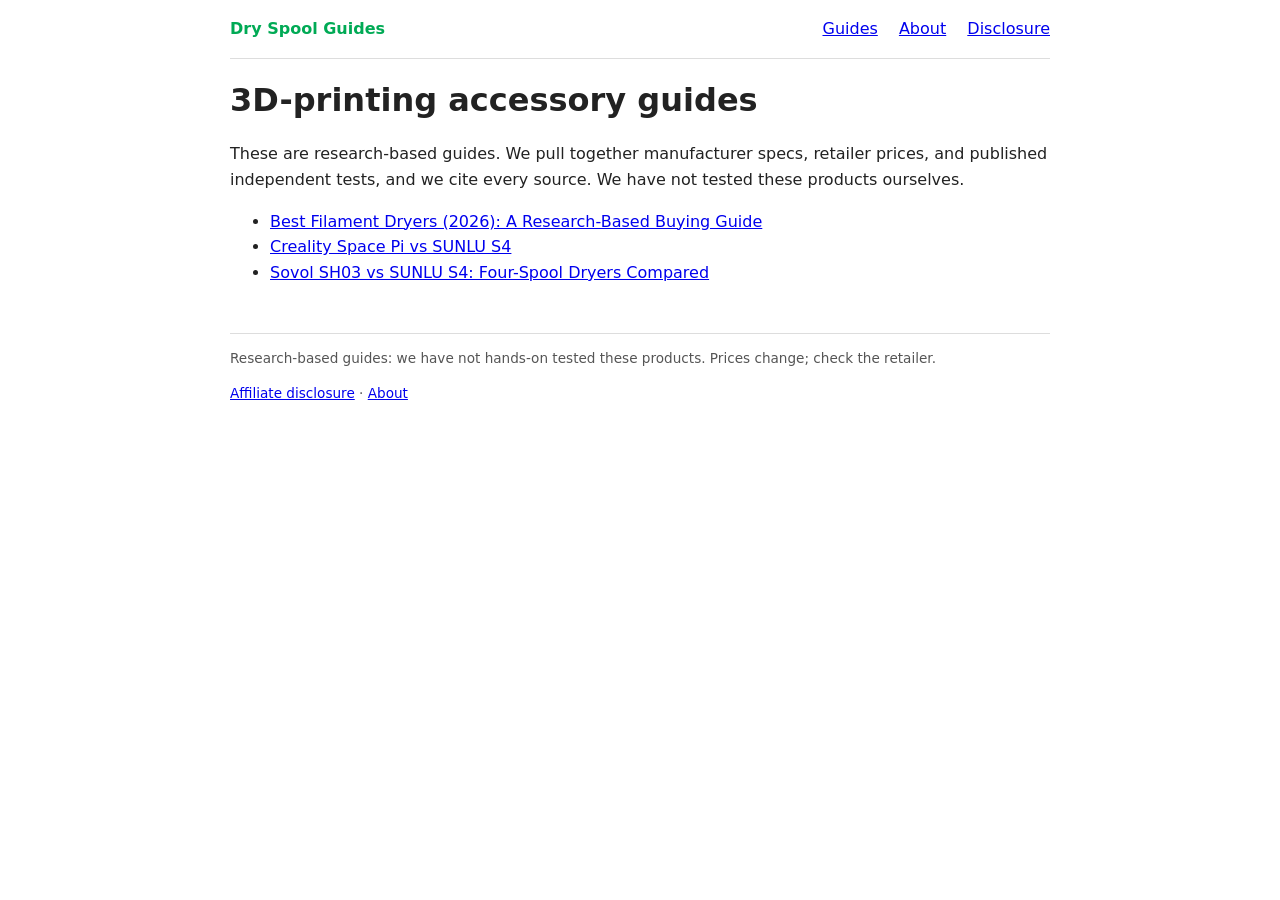
<file: index.html>
<!doctype html><html lang="en"><head><meta charset="utf-8">
<meta name="viewport" content="width=device-width, initial-scale=1">
<title>3D-Printing Accessory Buying Guides | Dry Spool Guides</title>
<meta name="description" content="Research-based buying guides and comparisons for 3D-printing accessories, starting with filament dryers.">
<link rel="canonical" href="https://joehawth.github.io/filament-dryer-guides/index.html">
<meta property="og:type" content="website"><meta property="og:title" content="3D-Printing Accessory Buying Guides">
<meta property="og:description" content="Research-based buying guides and comparisons for 3D-printing accessories, starting with filament dryers."><meta property="og:url" content="https://joehawth.github.io/filament-dryer-guides/index.html">
<meta name="twitter:card" content="summary">
<link rel="stylesheet" href="style.css"></head><body>
<header><a class="brand" href="index.html">Dry Spool Guides</a>
<nav><a href="index.html">Guides</a> <a href="about.html">About</a> <a href="disclosure.html">Disclosure</a></nav></header>
<main><h1>3D-printing accessory guides</h1>
<p>These are research-based guides. We pull together manufacturer specs, retailer prices, and published independent tests, and we cite every source. We have not tested these products ourselves.</p>
<ul>
<li><a href="posts/best-filament-dryers.html">Best Filament Dryers (2026): A Research-Based Buying Guide</a></li>
<li><a href="posts/creality-space-pi-vs-sunlu-s4.html">Creality Space Pi vs SUNLU S4</a></li>
<li><a href="posts/sovol-sh03-vs-sunlu-s4.html">Sovol SH03 vs SUNLU S4: Four-Spool Dryers Compared</a></li>
</ul>
</main>
<footer><p>Research-based guides: we have not hands-on tested these products. Prices change; check the retailer.</p>
<p><a href="disclosure.html">Affiliate disclosure</a> · <a href="about.html">About</a></p></footer>
</body></html>
</file>
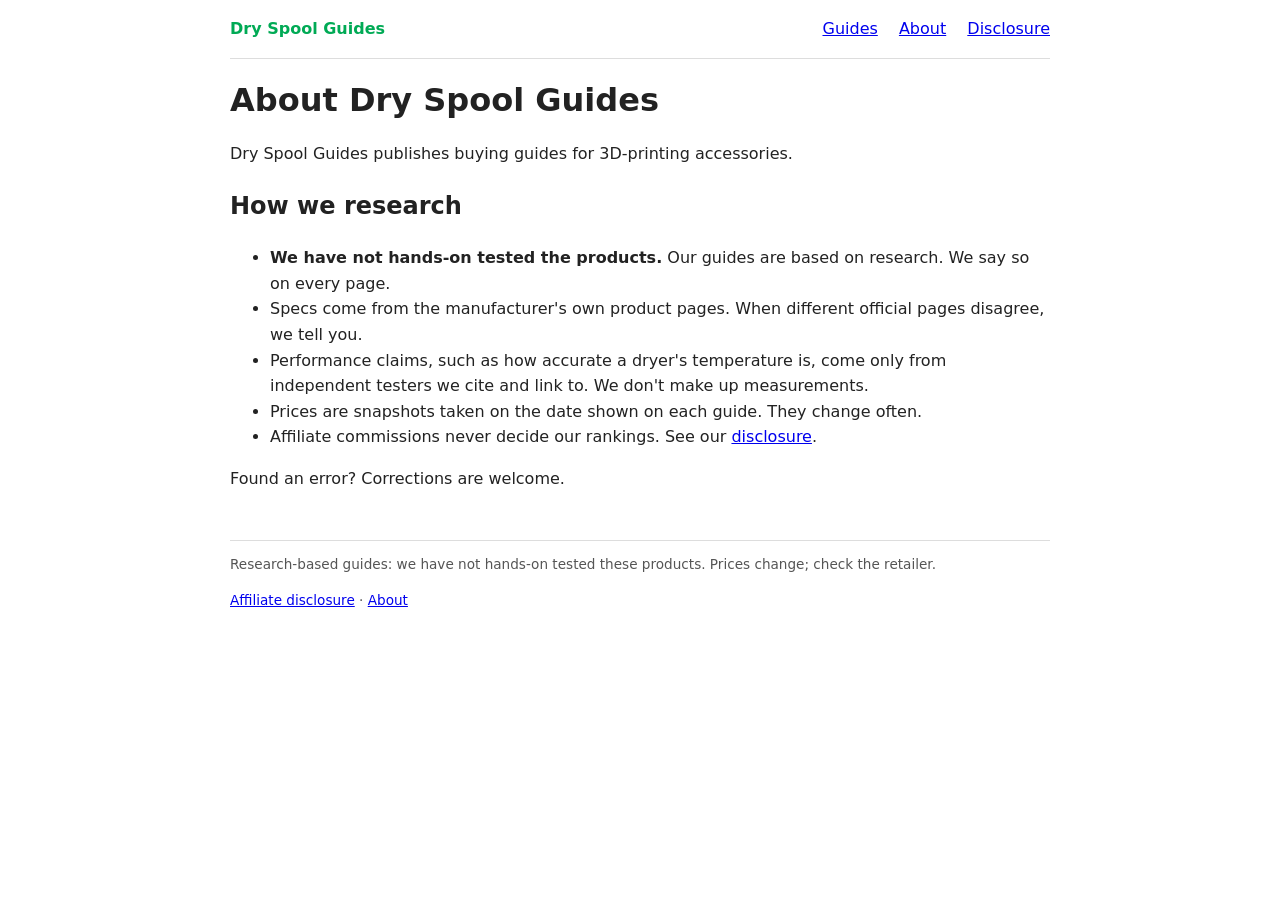
<file: about.html>
<!doctype html><html lang="en"><head><meta charset="utf-8">
<meta name="viewport" content="width=device-width, initial-scale=1">
<title>About | Dry Spool Guides</title>
<meta name="description" content="Who writes Dry Spool Guides and how our research-based buying guides are made.">
<link rel="canonical" href="https://joehawth.github.io/filament-dryer-guides/about.html">
<meta property="og:type" content="website"><meta property="og:title" content="About">
<meta property="og:description" content="Who writes Dry Spool Guides and how our research-based buying guides are made."><meta property="og:url" content="https://joehawth.github.io/filament-dryer-guides/about.html">
<meta name="twitter:card" content="summary">
<link rel="stylesheet" href="style.css"></head><body>
<header><a class="brand" href="index.html">Dry Spool Guides</a>
<nav><a href="index.html">Guides</a> <a href="about.html">About</a> <a href="disclosure.html">Disclosure</a></nav></header>
<main><h1>About Dry Spool Guides</h1>
<p>Dry Spool Guides publishes buying guides for 3D-printing accessories.</p>
<h2>How we research</h2>
<ul>
<li><strong>We have not hands-on tested the products.</strong> Our guides are based on research. We say so on every page.</li>
<li>Specs come from the manufacturer's own product pages. When different official pages disagree, we tell you.</li>
<li>Performance claims, such as how accurate a dryer's temperature is, come only from independent testers we cite and link to. We don't make up measurements.</li>
<li>Prices are snapshots taken on the date shown on each guide. They change often.</li>
<li>Affiliate commissions never decide our rankings. See our <a href="disclosure.html">disclosure</a>.</li>
</ul>
<p>Found an error? Corrections are welcome. <!-- TODO: add contact email before publishing --></p>
</main>
<footer><p>Research-based guides: we have not hands-on tested these products. Prices change; check the retailer.</p>
<p><a href="disclosure.html">Affiliate disclosure</a> · <a href="about.html">About</a></p></footer>
</body></html>
</file>
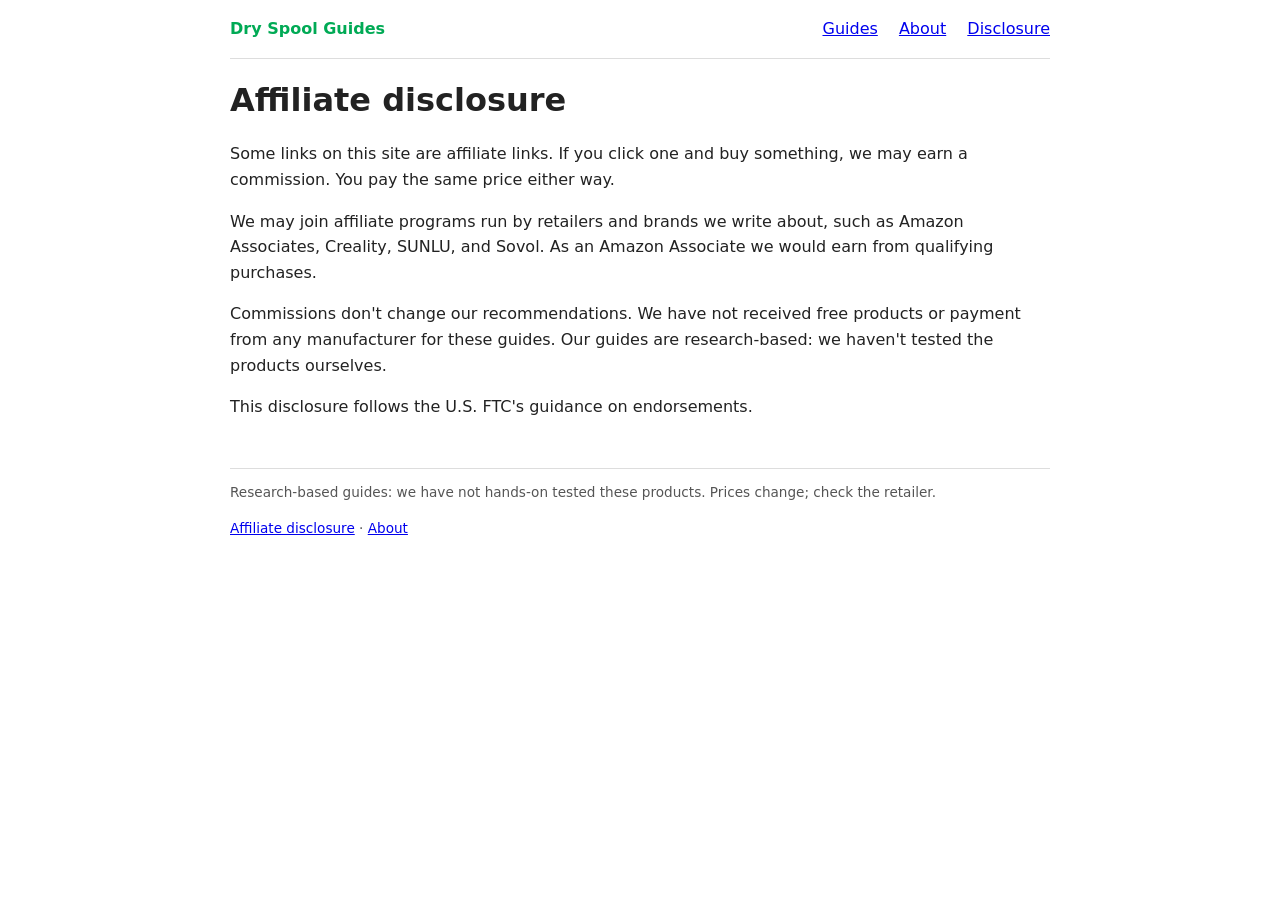
<file: disclosure.html>
<!doctype html><html lang="en"><head><meta charset="utf-8">
<meta name="viewport" content="width=device-width, initial-scale=1">
<title>Affiliate Disclosure | Dry Spool Guides</title>
<meta name="description" content="How Dry Spool Guides earns money through affiliate links.">
<link rel="canonical" href="https://joehawth.github.io/filament-dryer-guides/disclosure.html">
<meta property="og:type" content="website"><meta property="og:title" content="Affiliate Disclosure">
<meta property="og:description" content="How Dry Spool Guides earns money through affiliate links."><meta property="og:url" content="https://joehawth.github.io/filament-dryer-guides/disclosure.html">
<meta name="twitter:card" content="summary">
<link rel="stylesheet" href="style.css"></head><body>
<header><a class="brand" href="index.html">Dry Spool Guides</a>
<nav><a href="index.html">Guides</a> <a href="about.html">About</a> <a href="disclosure.html">Disclosure</a></nav></header>
<main><h1>Affiliate disclosure</h1>
<p>Some links on this site are affiliate links. If you click one and buy something, we may earn a commission. You pay the same price either way.</p>
<p>We may join affiliate programs run by retailers and brands we write about, such as Amazon Associates, Creality, SUNLU, and Sovol. As an Amazon Associate we would earn from qualifying purchases. <!-- TODO: list only the programs actually joined at publish time --></p>
<p>Commissions don't change our recommendations. We have not received free products or payment from any manufacturer for these guides. Our guides are research-based: we haven't tested the products ourselves.</p>
<p>This disclosure follows the U.S. FTC's guidance on endorsements.</p>
</main>
<footer><p>Research-based guides: we have not hands-on tested these products. Prices change; check the retailer.</p>
<p><a href="disclosure.html">Affiliate disclosure</a> · <a href="about.html">About</a></p></footer>
</body></html>
</file>
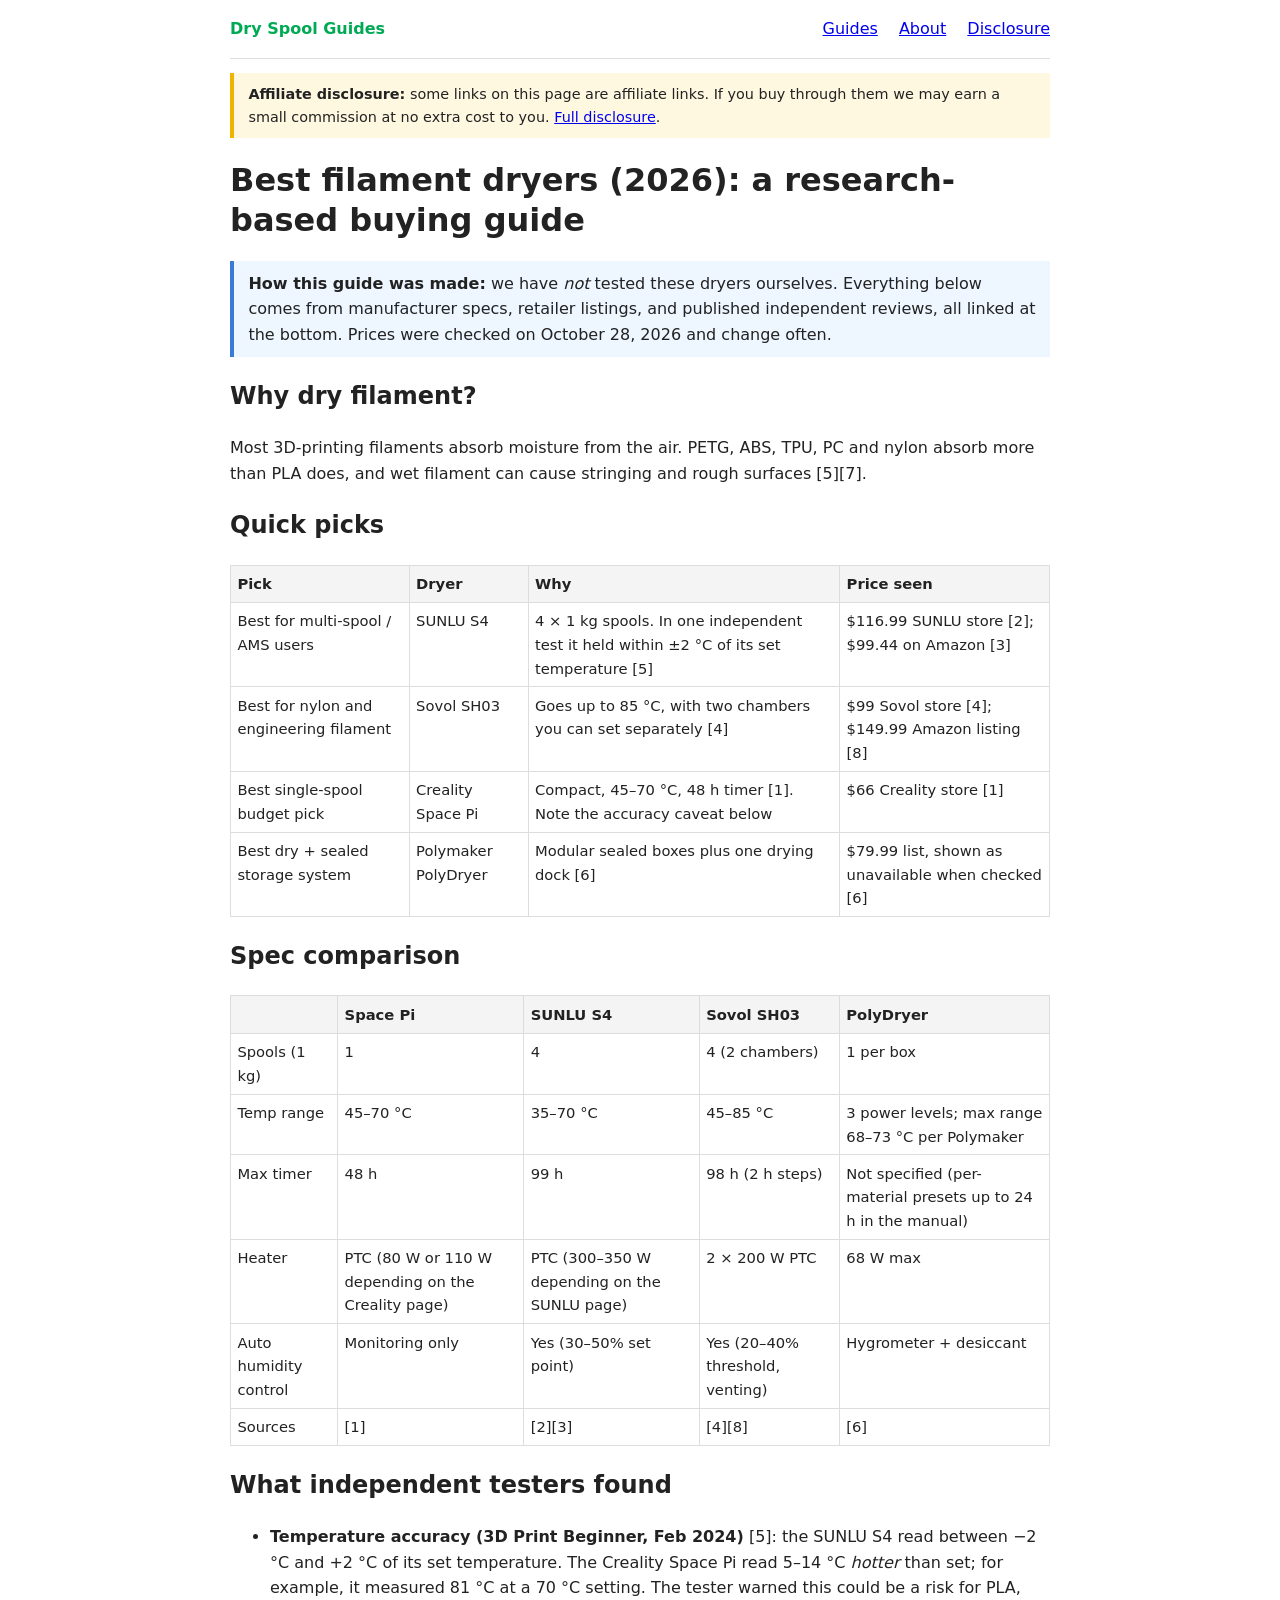
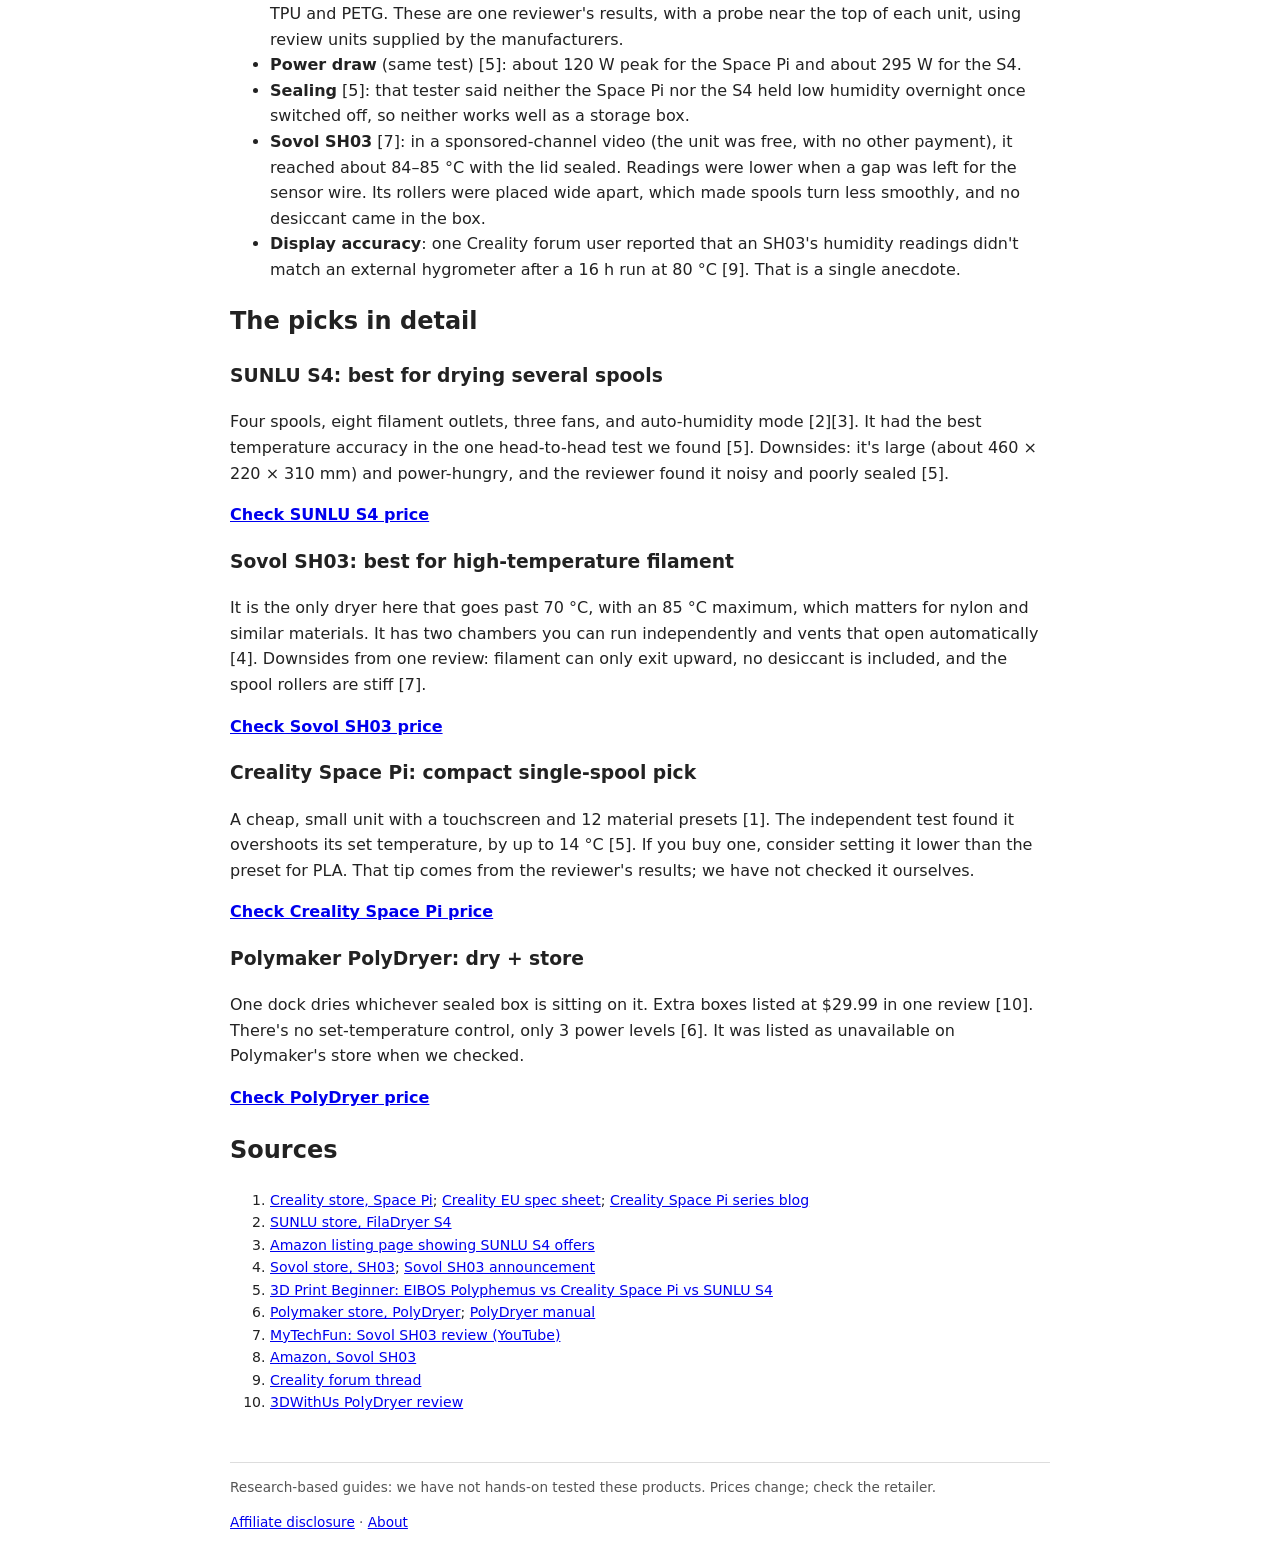
<file: posts/best-filament-dryers.html>
<!doctype html><html lang="en"><head><meta charset="utf-8">
<meta name="viewport" content="width=device-width, initial-scale=1">
<title>Best Filament Dryers (2026): A Research-Based Buying Guide | Dry Spool Guides</title>
<meta name="description" content="Creality Space Pi, SUNLU S4, Sovol SH03 and Polymaker PolyDryer compared on specs, price and independent temperature tests. Research-based, with sources.">
<link rel="canonical" href="https://joehawth.github.io/filament-dryer-guides/posts/best-filament-dryers.html">
<meta property="og:type" content="article"><meta property="og:title" content="Best Filament Dryers (2026): A Research-Based Buying Guide">
<meta property="og:description" content="Creality Space Pi, SUNLU S4, Sovol SH03 and Polymaker PolyDryer compared on specs, price and independent temperature tests. Research-based, with sources."><meta property="og:url" content="https://joehawth.github.io/filament-dryer-guides/posts/best-filament-dryers.html">
<meta name="twitter:card" content="summary">
<link rel="stylesheet" href="../style.css"></head><body>
<header><a class="brand" href="../index.html">Dry Spool Guides</a>
<nav><a href="../index.html">Guides</a> <a href="../about.html">About</a> <a href="../disclosure.html">Disclosure</a></nav></header>
<main><p class="disclosure"><strong>Affiliate disclosure:</strong> some links on this page are affiliate links. If you buy through them we may earn a small commission at no extra cost to you. <a href="../disclosure.html">Full disclosure</a>.</p><h1>Best filament dryers (2026): a research-based buying guide</h1>
<p class="note"><strong>How this guide was made:</strong> we have <em>not</em> tested these dryers ourselves. Everything below comes from manufacturer specs, retailer listings, and published independent reviews, all linked at the bottom. Prices were checked on October 28, 2026 and change often.</p>

<h2>Why dry filament?</h2>
<p>Most 3D-printing filaments absorb moisture from the air. PETG, ABS, TPU, PC and nylon absorb more than PLA does, and wet filament can cause stringing and rough surfaces [5][7].</p>

<h2>Quick picks</h2>
<div class="table-wrap"><table>
<tr><th>Pick</th><th>Dryer</th><th>Why</th><th>Price seen</th></tr>
<tr><td>Best for multi-spool / AMS users</td><td>SUNLU S4</td><td>4 × 1 kg spools. In one independent test it held within ±2 °C of its set temperature [5]</td><td>$116.99 SUNLU store [2]; $99.44 on Amazon [3]</td></tr>
<tr><td>Best for nylon and engineering filament</td><td>Sovol SH03</td><td>Goes up to 85 °C, with two chambers you can set separately [4]</td><td>$99 Sovol store [4]; $149.99 Amazon listing [8]</td></tr>
<tr><td>Best single-spool budget pick</td><td>Creality Space Pi</td><td>Compact, 45–70 °C, 48 h timer [1]. Note the accuracy caveat below</td><td>$66 Creality store [1]</td></tr>
<tr><td>Best dry + sealed storage system</td><td>Polymaker PolyDryer</td><td>Modular sealed boxes plus one drying dock [6]</td><td>$79.99 list, shown as unavailable when checked [6]</td></tr>
</table></div>

<h2>Spec comparison</h2>
<div class="table-wrap"><table>
<tr><th></th><th>Space Pi</th><th>SUNLU S4</th><th>Sovol SH03</th><th>PolyDryer</th></tr>
<tr><td>Spools (1 kg)</td><td>1</td><td>4</td><td>4 (2 chambers)</td><td>1 per box</td></tr>
<tr><td>Temp range</td><td>45–70 °C</td><td>35–70 °C</td><td>45–85 °C</td><td>3 power levels; max range 68–73 °C per Polymaker</td></tr>
<tr><td>Max timer</td><td>48 h</td><td>99 h</td><td>98 h (2 h steps)</td><td>Not specified (per-material presets up to 24 h in the manual)</td></tr>
<tr><td>Heater</td><td>PTC (80 W or 110 W depending on the Creality page)</td><td>PTC (300–350 W depending on the SUNLU page)</td><td>2 × 200 W PTC</td><td>68 W max</td></tr>
<tr><td>Auto humidity control</td><td>Monitoring only</td><td>Yes (30–50% set point)</td><td>Yes (20–40% threshold, venting)</td><td>Hygrometer + desiccant</td></tr>
<tr><td>Sources</td><td>[1]</td><td>[2][3]</td><td>[4][8]</td><td>[6]</td></tr>
</table></div>

<h2>What independent testers found</h2>
<ul>
<li><strong>Temperature accuracy (3D Print Beginner, Feb 2024)</strong> [5]: the SUNLU S4 read between −2 °C and +2 °C of its set temperature. The Creality Space Pi read 5–14 °C <em>hotter</em> than set; for example, it measured 81 °C at a 70 °C setting. The tester warned this could be a risk for PLA, TPU and PETG. These are one reviewer's results, with a probe near the top of each unit, using review units supplied by the manufacturers.</li>
<li><strong>Power draw</strong> (same test) [5]: about 120 W peak for the Space Pi and about 295 W for the S4.</li>
<li><strong>Sealing</strong> [5]: that tester said neither the Space Pi nor the S4 held low humidity overnight once switched off, so neither works well as a storage box.</li>
<li><strong>Sovol SH03</strong> [7]: in a sponsored-channel video (the unit was free, with no other payment), it reached about 84–85 °C with the lid sealed. Readings were lower when a gap was left for the sensor wire. Its rollers were placed wide apart, which made spools turn less smoothly, and no desiccant came in the box.</li>
<li><strong>Display accuracy</strong>: one Creality forum user reported that an SH03's humidity readings didn't match an external hygrometer after a 16 h run at 80 °C [9]. That is a single anecdote.</li>
</ul>

<h2>The picks in detail</h2>
<h3>SUNLU S4: best for drying several spools</h3>
<p>Four spools, eight filament outlets, three fans, and auto-humidity mode [2][3]. It had the best temperature accuracy in the one head-to-head test we found [5]. Downsides: it's large (about 460 × 220 × 310 mm) and power-hungry, and the reviewer found it noisy and poorly sealed [5].</p>
<p><a href="#AFFILIATE-sunlu-s4" rel="sponsored nofollow" data-affiliate="sunlu-s4">Check SUNLU S4 price</a></p>
<h3>Sovol SH03: best for high-temperature filament</h3>
<p>It is the only dryer here that goes past 70 °C, with an 85 °C maximum, which matters for nylon and similar materials. It has two chambers you can run independently and vents that open automatically [4]. Downsides from one review: filament can only exit upward, no desiccant is included, and the spool rollers are stiff [7].</p>
<p><a href="#AFFILIATE-sovol-sh03" rel="sponsored nofollow" data-affiliate="sovol-sh03">Check Sovol SH03 price</a></p>
<h3>Creality Space Pi: compact single-spool pick</h3>
<p>A cheap, small unit with a touchscreen and 12 material presets [1]. The independent test found it overshoots its set temperature, by up to 14 °C [5]. If you buy one, consider setting it lower than the preset for PLA. That tip comes from the reviewer's results; we have not checked it ourselves.</p>
<p><a href="#AFFILIATE-creality-space-pi" rel="sponsored nofollow" data-affiliate="creality-space-pi">Check Creality Space Pi price</a></p>
<h3>Polymaker PolyDryer: dry + store</h3>
<p>One dock dries whichever sealed box is sitting on it. Extra boxes listed at $29.99 in one review [10]. There's no set-temperature control, only 3 power levels [6]. It was listed as unavailable on Polymaker's store when we checked.</p>
<p><a href="#AFFILIATE-polymaker-polydryer" rel="sponsored nofollow" data-affiliate="polymaker-polydryer">Check PolyDryer price</a></p>

<h2>Sources</h2>
<ol class="sources">
<li><a href="https://store.creality.com/products/creality-space-pi-filament-dryer">Creality store, Space Pi</a>; <a href="https://www.creality.shop/products/creality-space-pi-filament-dryer">Creality EU spec sheet</a>; <a href="https://www.creality3dofficial.com/blogs/news/creality-space-pi-filament-dryer-box-series">Creality Space Pi series blog</a></li>
<li><a href="https://store.sunlu.com/products/sunlu-filadryer-s4">SUNLU store, FilaDryer S4</a></li>
<li><a href="https://www.amazon.com/clp/B0FND7RQJV">Amazon listing page showing SUNLU S4 offers</a></li>
<li><a href="https://www.sovol3d.com/products/sovol-sh03-filament-dryer">Sovol store, SH03</a>; <a href="https://sovol.eu/blogs/new/introducing-the-sovol-sh03-high-temperature-dual-chamber-filament-dryer">Sovol SH03 announcement</a></li>
<li><a href="https://3dprintbeginner.com/best-ptc-filament-drier-in-2024/">3D Print Beginner: EIBOS Polyphemus vs Creality Space Pi vs SUNLU S4</a></li>
<li><a href="https://shop.polymaker.com/products/filament-dryer">Polymaker store, PolyDryer</a>; <a href="https://polymaker.com/wp-content/uploads/PolyDryer-User-Manual-1117_20240516.pdf">PolyDryer manual</a></li>
<li><a href="https://www.youtube.com/watch?v=BWUadUOGP4Y">MyTechFun: Sovol SH03 review (YouTube)</a></li>
<li><a href="https://www.amazon.com/Sovol-Filament-Dehumiditification-Independent-Chambers/dp/B0FND7RQJV">Amazon, Sovol SH03</a></li>
<li><a href="https://forum.creality.com/t/creality-spacepi-x4-review/38919">Creality forum thread</a></li>
<li><a href="https://3dwithus.com/polymaker-polydryer-review-filament-dryer-and-storage">3DWithUs PolyDryer review</a></li>
</ol>
</main>
<footer><p>Research-based guides: we have not hands-on tested these products. Prices change; check the retailer.</p>
<p><a href="../disclosure.html">Affiliate disclosure</a> · <a href="../about.html">About</a></p></footer>
</body></html>
</file>
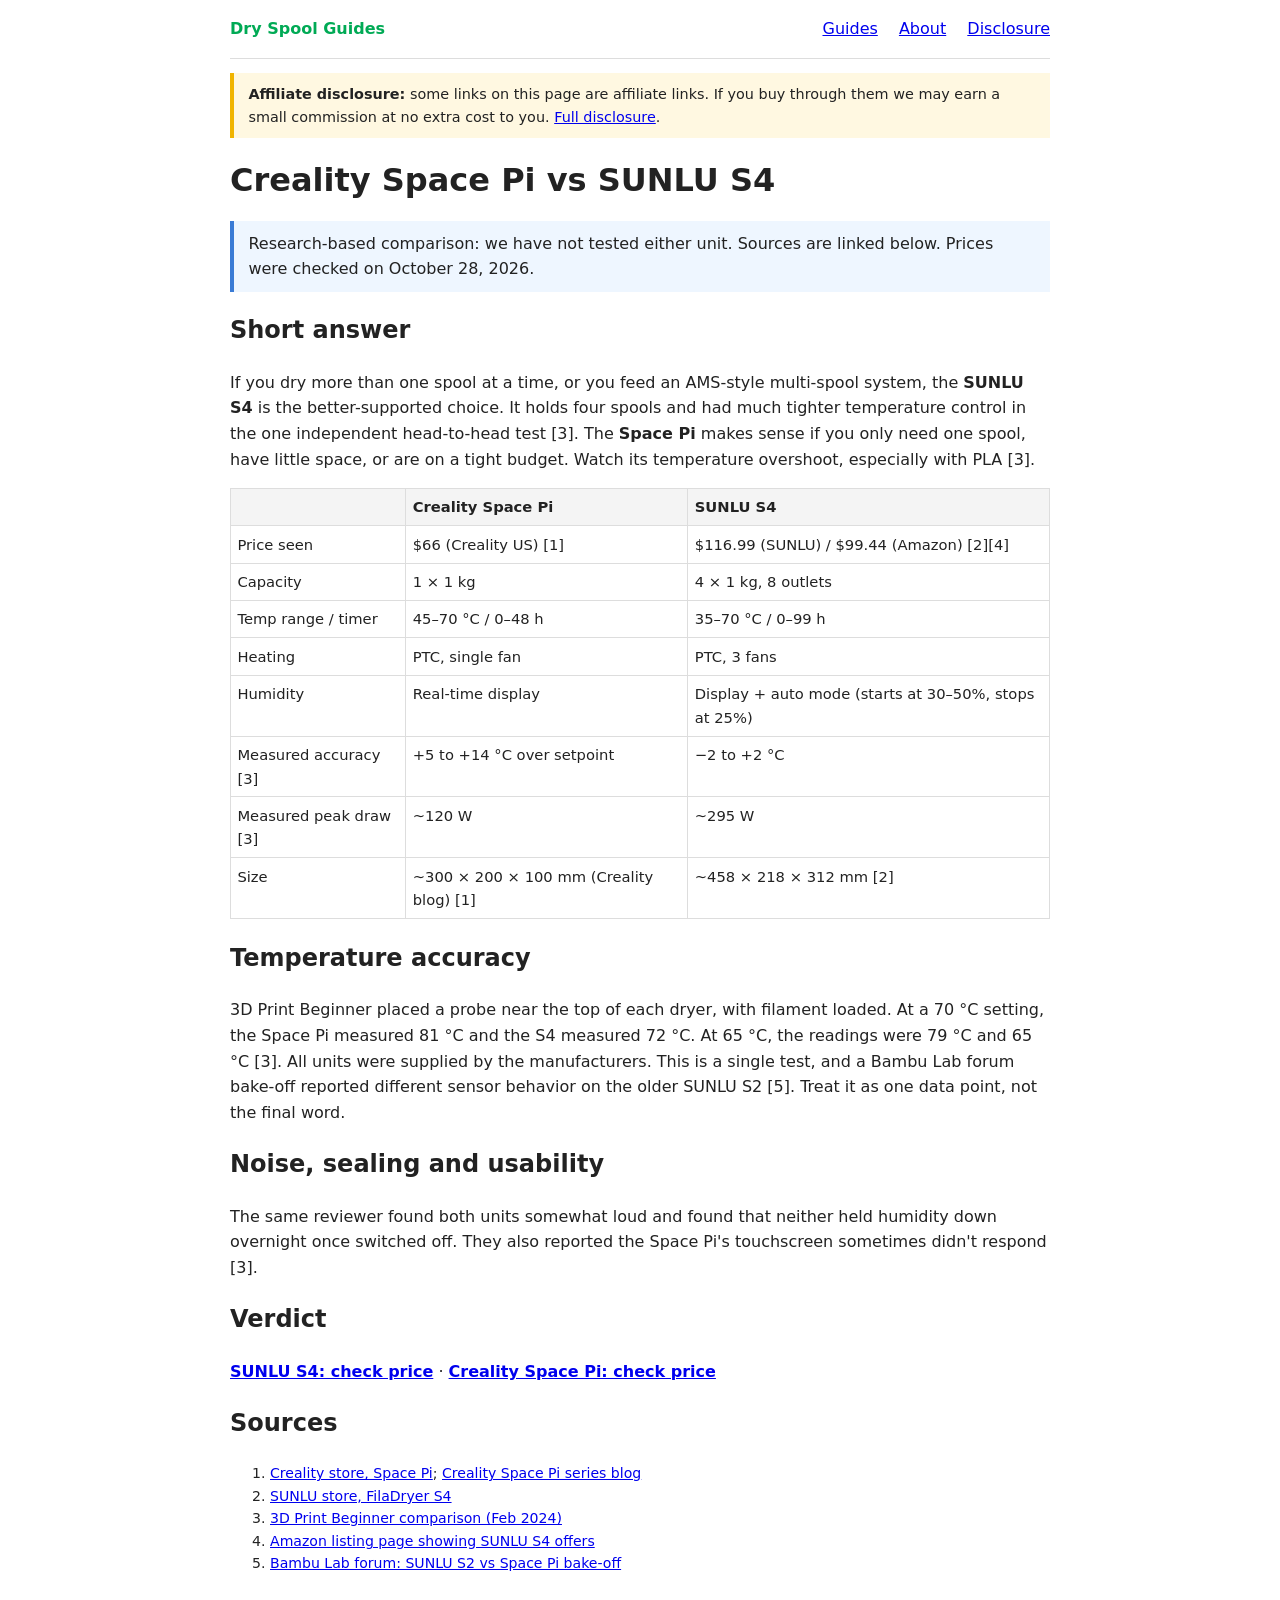
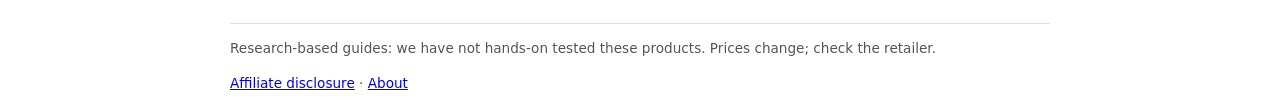
<file: posts/creality-space-pi-vs-sunlu-s4.html>
<!doctype html><html lang="en"><head><meta charset="utf-8">
<meta name="viewport" content="width=device-width, initial-scale=1">
<title>Creality Space Pi vs SUNLU S4: Which Filament Dryer? | Dry Spool Guides</title>
<meta name="description" content="Single-spool Creality Space Pi vs four-spool SUNLU S4, compared on specs, price and independent temperature-accuracy tests. Research-based.">
<link rel="canonical" href="https://joehawth.github.io/filament-dryer-guides/posts/creality-space-pi-vs-sunlu-s4.html">
<meta property="og:type" content="article"><meta property="og:title" content="Creality Space Pi vs SUNLU S4: Which Filament Dryer?">
<meta property="og:description" content="Single-spool Creality Space Pi vs four-spool SUNLU S4, compared on specs, price and independent temperature-accuracy tests. Research-based."><meta property="og:url" content="https://joehawth.github.io/filament-dryer-guides/posts/creality-space-pi-vs-sunlu-s4.html">
<meta name="twitter:card" content="summary">
<link rel="stylesheet" href="../style.css"></head><body>
<header><a class="brand" href="../index.html">Dry Spool Guides</a>
<nav><a href="../index.html">Guides</a> <a href="../about.html">About</a> <a href="../disclosure.html">Disclosure</a></nav></header>
<main><p class="disclosure"><strong>Affiliate disclosure:</strong> some links on this page are affiliate links. If you buy through them we may earn a small commission at no extra cost to you. <a href="../disclosure.html">Full disclosure</a>.</p><h1>Creality Space Pi vs SUNLU S4</h1>
<p class="note">Research-based comparison: we have not tested either unit. Sources are linked below. Prices were checked on October 28, 2026.</p>
<h2>Short answer</h2>
<p>If you dry more than one spool at a time, or you feed an AMS-style multi-spool system, the <strong>SUNLU S4</strong> is the better-supported choice. It holds four spools and had much tighter temperature control in the one independent head-to-head test [3]. The <strong>Space Pi</strong> makes sense if you only need one spool, have little space, or are on a tight budget. Watch its temperature overshoot, especially with PLA [3].</p>
<div class="table-wrap"><table>
<tr><th></th><th>Creality Space Pi</th><th>SUNLU S4</th></tr>
<tr><td>Price seen</td><td>$66 (Creality US) [1]</td><td>$116.99 (SUNLU) / $99.44 (Amazon) [2][4]</td></tr>
<tr><td>Capacity</td><td>1 × 1 kg</td><td>4 × 1 kg, 8 outlets</td></tr>
<tr><td>Temp range / timer</td><td>45–70 °C / 0–48 h</td><td>35–70 °C / 0–99 h</td></tr>
<tr><td>Heating</td><td>PTC, single fan</td><td>PTC, 3 fans</td></tr>
<tr><td>Humidity</td><td>Real-time display</td><td>Display + auto mode (starts at 30–50%, stops at 25%)</td></tr>
<tr><td>Measured accuracy [3]</td><td>+5 to +14 °C over setpoint</td><td>−2 to +2 °C</td></tr>
<tr><td>Measured peak draw [3]</td><td>~120 W</td><td>~295 W</td></tr>
<tr><td>Size</td><td>~300 × 200 × 100 mm (Creality blog) [1]</td><td>~458 × 218 × 312 mm [2]</td></tr>
</table></div>
<h2>Temperature accuracy</h2>
<p>3D Print Beginner placed a probe near the top of each dryer, with filament loaded. At a 70 °C setting, the Space Pi measured 81 °C and the S4 measured 72 °C. At 65 °C, the readings were 79 °C and 65 °C [3]. All units were supplied by the manufacturers. This is a single test, and a Bambu Lab forum bake-off reported different sensor behavior on the older SUNLU S2 [5]. Treat it as one data point, not the final word.</p>
<h2>Noise, sealing and usability</h2>
<p>The same reviewer found both units somewhat loud and found that neither held humidity down overnight once switched off. They also reported the Space Pi's touchscreen sometimes didn't respond [3].</p>
<h2>Verdict</h2>
<p><a href="#AFFILIATE-sunlu-s4" rel="sponsored nofollow" data-affiliate="sunlu-s4">SUNLU S4: check price</a> · <a href="#AFFILIATE-creality-space-pi" rel="sponsored nofollow" data-affiliate="creality-space-pi">Creality Space Pi: check price</a></p>
<h2>Sources</h2>
<ol class="sources">
<li><a href="https://store.creality.com/products/creality-space-pi-filament-dryer">Creality store, Space Pi</a>; <a href="https://www.creality3dofficial.com/blogs/news/creality-space-pi-filament-dryer-box-series">Creality Space Pi series blog</a></li>
<li><a href="https://store.sunlu.com/products/sunlu-filadryer-s4">SUNLU store, FilaDryer S4</a></li>
<li><a href="https://3dprintbeginner.com/best-ptc-filament-drier-in-2024/">3D Print Beginner comparison (Feb 2024)</a></li>
<li><a href="https://www.amazon.com/clp/B0FND7RQJV">Amazon listing page showing SUNLU S4 offers</a></li>
<li><a href="https://forum.bambulab.com/t/sunlu-s2-vs-creality-space-pi-bake-off-review/67986">Bambu Lab forum: SUNLU S2 vs Space Pi bake-off</a></li>
</ol>
</main>
<footer><p>Research-based guides: we have not hands-on tested these products. Prices change; check the retailer.</p>
<p><a href="../disclosure.html">Affiliate disclosure</a> · <a href="../about.html">About</a></p></footer>
</body></html>
</file>
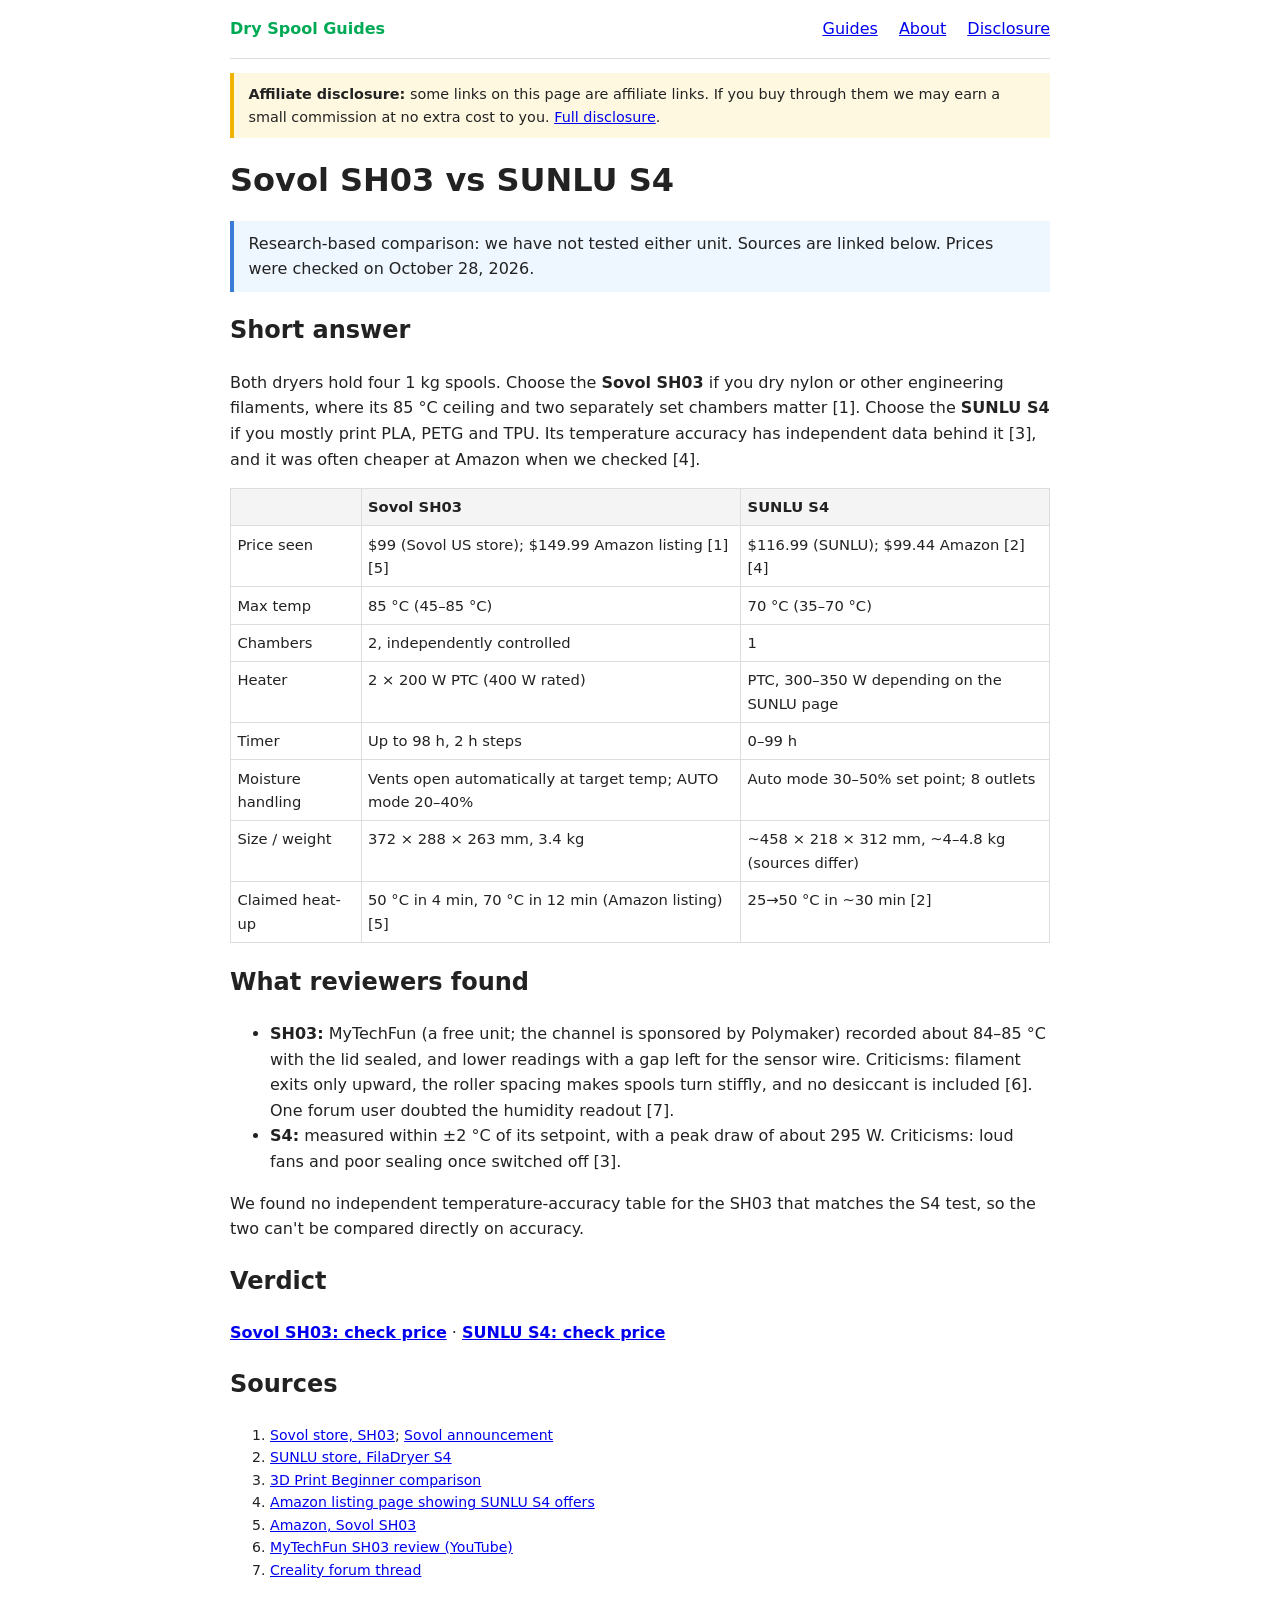
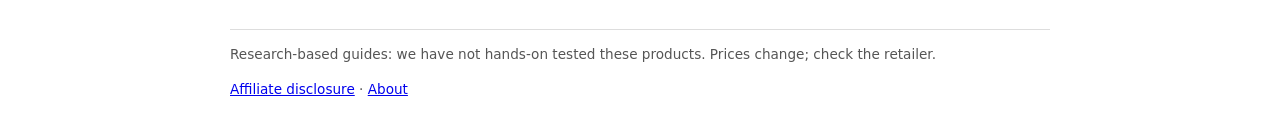
<file: posts/sovol-sh03-vs-sunlu-s4.html>
<!doctype html><html lang="en"><head><meta charset="utf-8">
<meta name="viewport" content="width=device-width, initial-scale=1">
<title>Sovol SH03 vs SUNLU S4: Four-Spool Filament Dryers Compared | Dry Spool Guides</title>
<meta name="description" content="Sovol SH03 (85 °C, dual chamber) vs SUNLU S4 (70 °C, triple fan): specs, prices and what independent reviews found. Research-based.">
<link rel="canonical" href="https://joehawth.github.io/filament-dryer-guides/posts/sovol-sh03-vs-sunlu-s4.html">
<meta property="og:type" content="article"><meta property="og:title" content="Sovol SH03 vs SUNLU S4: Four-Spool Filament Dryers Compared">
<meta property="og:description" content="Sovol SH03 (85 °C, dual chamber) vs SUNLU S4 (70 °C, triple fan): specs, prices and what independent reviews found. Research-based."><meta property="og:url" content="https://joehawth.github.io/filament-dryer-guides/posts/sovol-sh03-vs-sunlu-s4.html">
<meta name="twitter:card" content="summary">
<link rel="stylesheet" href="../style.css"></head><body>
<header><a class="brand" href="../index.html">Dry Spool Guides</a>
<nav><a href="../index.html">Guides</a> <a href="../about.html">About</a> <a href="../disclosure.html">Disclosure</a></nav></header>
<main><p class="disclosure"><strong>Affiliate disclosure:</strong> some links on this page are affiliate links. If you buy through them we may earn a small commission at no extra cost to you. <a href="../disclosure.html">Full disclosure</a>.</p><h1>Sovol SH03 vs SUNLU S4</h1>
<p class="note">Research-based comparison: we have not tested either unit. Sources are linked below. Prices were checked on October 28, 2026.</p>
<h2>Short answer</h2>
<p>Both dryers hold four 1 kg spools. Choose the <strong>Sovol SH03</strong> if you dry nylon or other engineering filaments, where its 85 °C ceiling and two separately set chambers matter [1]. Choose the <strong>SUNLU S4</strong> if you mostly print PLA, PETG and TPU. Its temperature accuracy has independent data behind it [3], and it was often cheaper at Amazon when we checked [4].</p>
<div class="table-wrap"><table>
<tr><th></th><th>Sovol SH03</th><th>SUNLU S4</th></tr>
<tr><td>Price seen</td><td>$99 (Sovol US store); $149.99 Amazon listing [1][5]</td><td>$116.99 (SUNLU); $99.44 Amazon [2][4]</td></tr>
<tr><td>Max temp</td><td>85 °C (45–85 °C)</td><td>70 °C (35–70 °C)</td></tr>
<tr><td>Chambers</td><td>2, independently controlled</td><td>1</td></tr>
<tr><td>Heater</td><td>2 × 200 W PTC (400 W rated)</td><td>PTC, 300–350 W depending on the SUNLU page</td></tr>
<tr><td>Timer</td><td>Up to 98 h, 2 h steps</td><td>0–99 h</td></tr>
<tr><td>Moisture handling</td><td>Vents open automatically at target temp; AUTO mode 20–40%</td><td>Auto mode 30–50% set point; 8 outlets</td></tr>
<tr><td>Size / weight</td><td>372 × 288 × 263 mm, 3.4 kg</td><td>~458 × 218 × 312 mm, ~4–4.8 kg (sources differ)</td></tr>
<tr><td>Claimed heat-up</td><td>50 °C in 4 min, 70 °C in 12 min (Amazon listing) [5]</td><td>25→50 °C in ~30 min [2]</td></tr>
</table></div>
<h2>What reviewers found</h2>
<ul>
<li><strong>SH03:</strong> MyTechFun (a free unit; the channel is sponsored by Polymaker) recorded about 84–85 °C with the lid sealed, and lower readings with a gap left for the sensor wire. Criticisms: filament exits only upward, the roller spacing makes spools turn stiffly, and no desiccant is included [6]. One forum user doubted the humidity readout [7].</li>
<li><strong>S4:</strong> measured within ±2 °C of its setpoint, with a peak draw of about 295 W. Criticisms: loud fans and poor sealing once switched off [3].</li>
</ul>
<p>We found no independent temperature-accuracy table for the SH03 that matches the S4 test, so the two can't be compared directly on accuracy.</p>
<h2>Verdict</h2>
<p><a href="#AFFILIATE-sovol-sh03" rel="sponsored nofollow" data-affiliate="sovol-sh03">Sovol SH03: check price</a> · <a href="#AFFILIATE-sunlu-s4" rel="sponsored nofollow" data-affiliate="sunlu-s4">SUNLU S4: check price</a></p>
<h2>Sources</h2>
<ol class="sources">
<li><a href="https://www.sovol3d.com/products/sovol-sh03-filament-dryer">Sovol store, SH03</a>; <a href="https://sovol.eu/blogs/new/introducing-the-sovol-sh03-high-temperature-dual-chamber-filament-dryer">Sovol announcement</a></li>
<li><a href="https://store.sunlu.com/products/sunlu-filadryer-s4">SUNLU store, FilaDryer S4</a></li>
<li><a href="https://3dprintbeginner.com/best-ptc-filament-drier-in-2024/">3D Print Beginner comparison</a></li>
<li><a href="https://www.amazon.com/clp/B0FND7RQJV">Amazon listing page showing SUNLU S4 offers</a></li>
<li><a href="https://www.amazon.com/Sovol-Filament-Dehumiditification-Independent-Chambers/dp/B0FND7RQJV">Amazon, Sovol SH03</a></li>
<li><a href="https://www.youtube.com/watch?v=BWUadUOGP4Y">MyTechFun SH03 review (YouTube)</a></li>
<li><a href="https://forum.creality.com/t/creality-spacepi-x4-review/38919">Creality forum thread</a></li>
</ol>
</main>
<footer><p>Research-based guides: we have not hands-on tested these products. Prices change; check the retailer.</p>
<p><a href="../disclosure.html">Affiliate disclosure</a> · <a href="../about.html">About</a></p></footer>
</body></html>
</file>
<file: style.css>
body{font-family:system-ui,sans-serif;max-width:820px;margin:auto;padding:0 1rem;line-height:1.6;color:#222}
header{display:flex;justify-content:space-between;align-items:center;border-bottom:1px solid #ddd;padding:1rem 0}
.brand{font-weight:700;text-decoration:none;color:#0a5}nav a{margin-left:1rem}
.disclosure{background:#fff8e1;border-left:4px solid #f0b400;padding:.6rem .9rem;font-size:.9rem}
.note{background:#eef6ff;border-left:4px solid #3a7bd5;padding:.6rem .9rem}
table{border-collapse:collapse;width:100%;font-size:.92rem}th,td{border:1px solid #ddd;padding:.4rem;text-align:left;vertical-align:top}
th{background:#f4f4f4}footer{border-top:1px solid #ddd;margin-top:3rem;font-size:.85rem;color:#555}
a[data-affiliate]{font-weight:600}.sources li{font-size:.88rem}
/* responsive fixes */
header{flex-wrap:wrap;gap:.5rem}nav a:first-child{margin-left:0}
.brand{white-space:nowrap}
.table-wrap{overflow-x:auto;-webkit-overflow-scrolling:touch;margin:1rem 0}
.table-wrap table{min-width:560px}
h1{line-height:1.25}
@media (max-width:600px){header{flex-direction:column;align-items:flex-start}nav a{margin:0 1rem 0 0}body{font-size:16px}}
</file>
